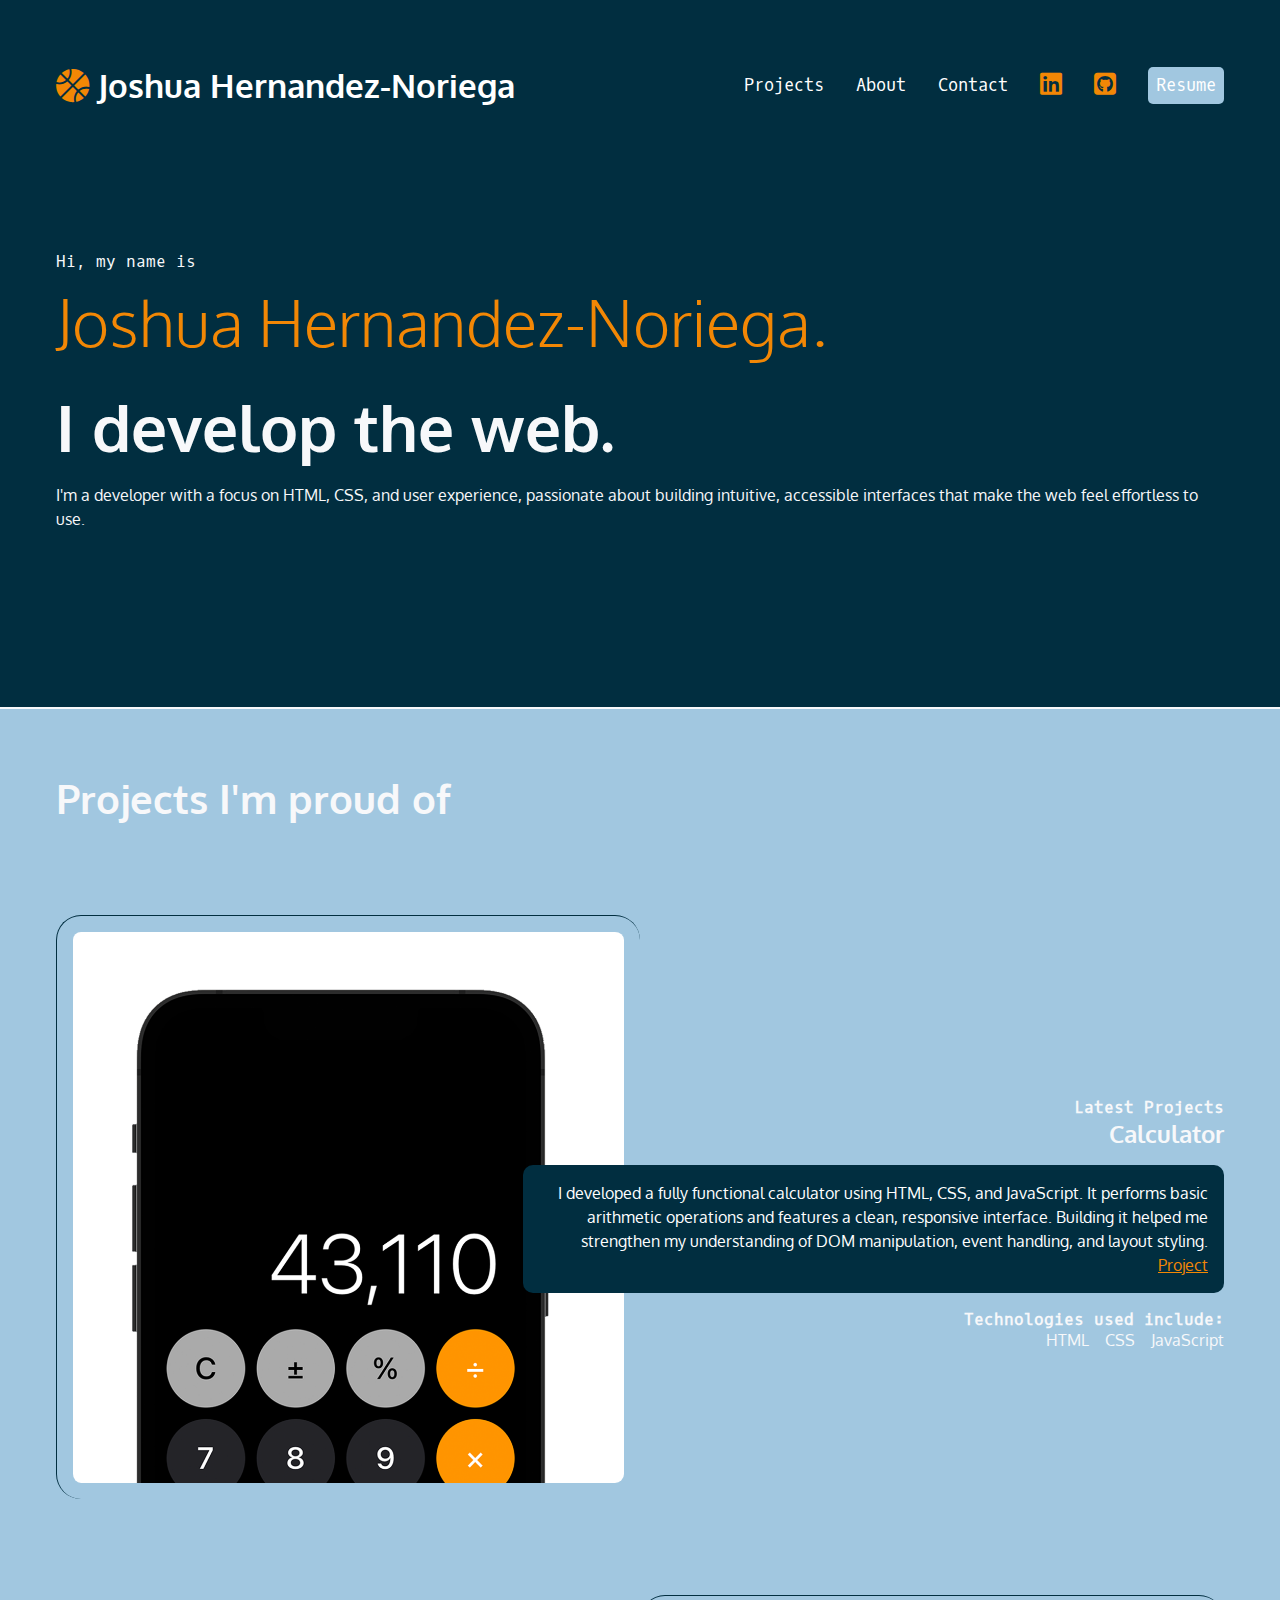
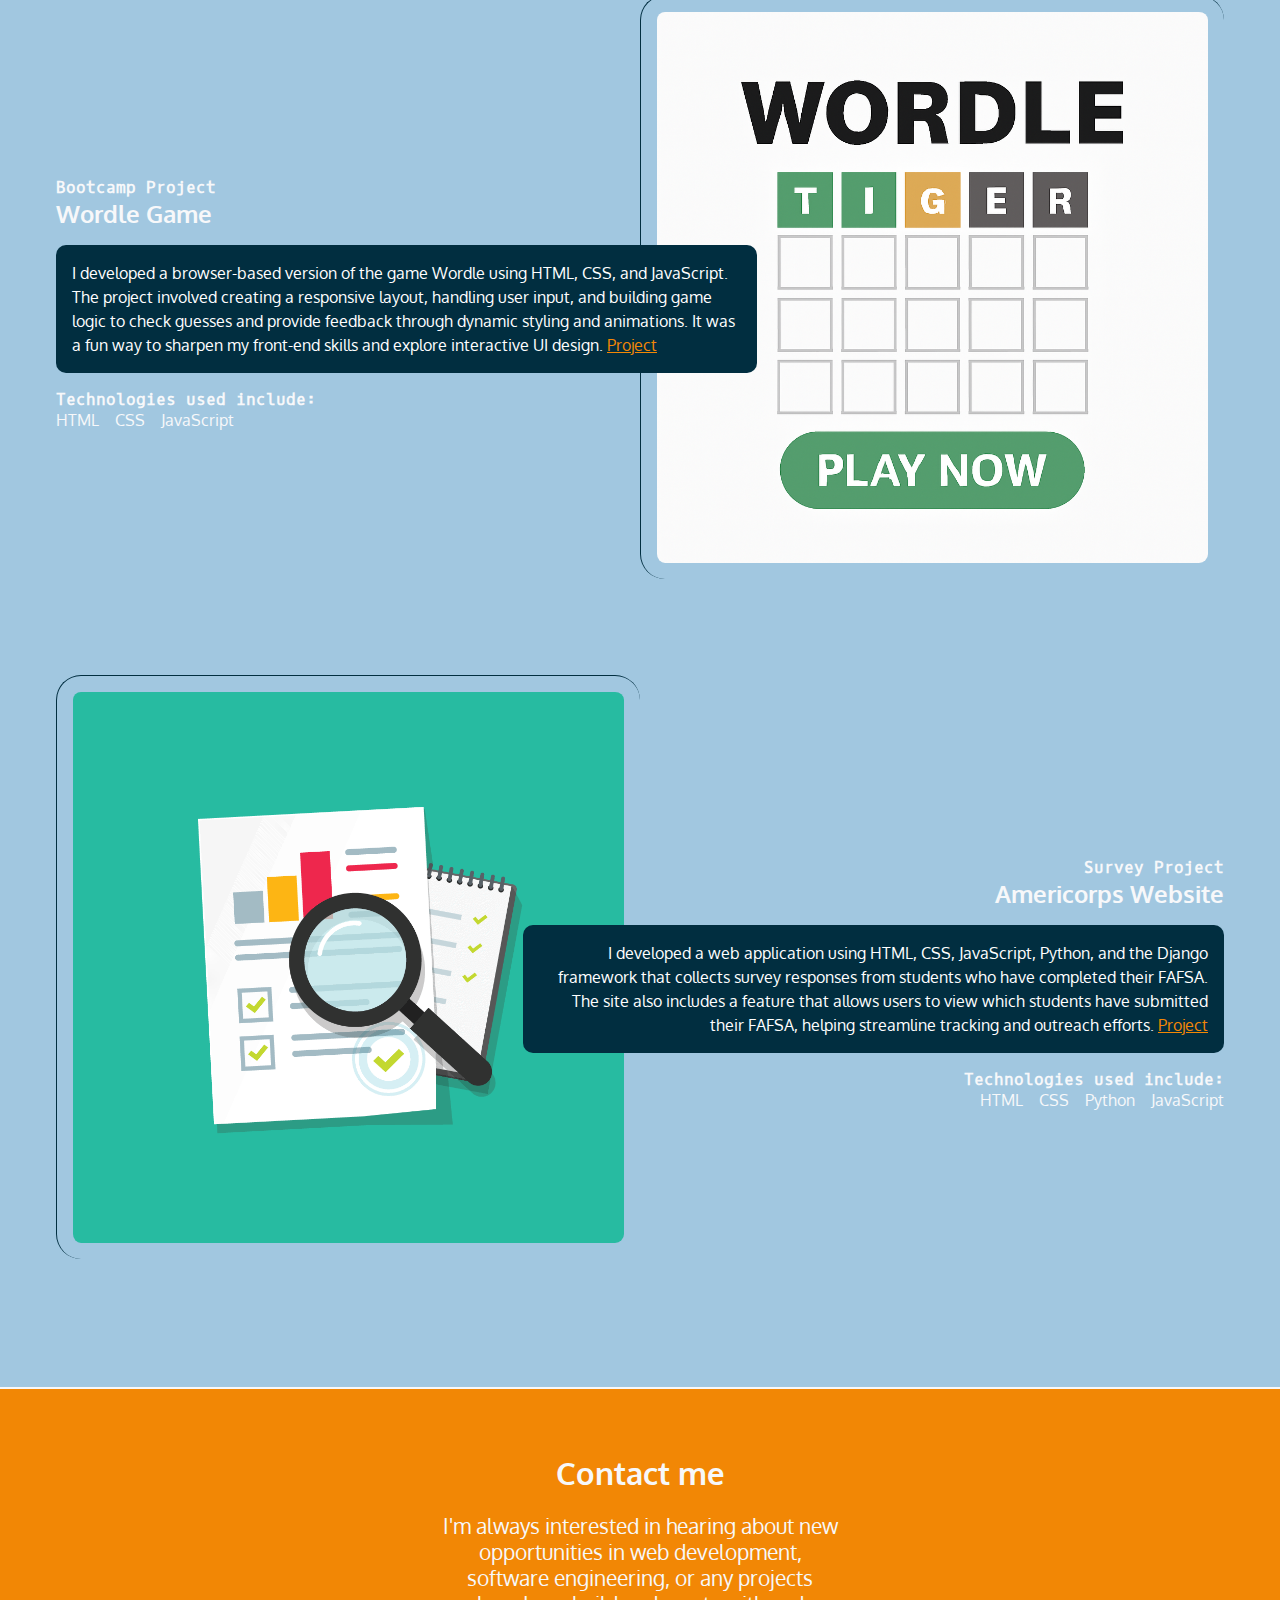
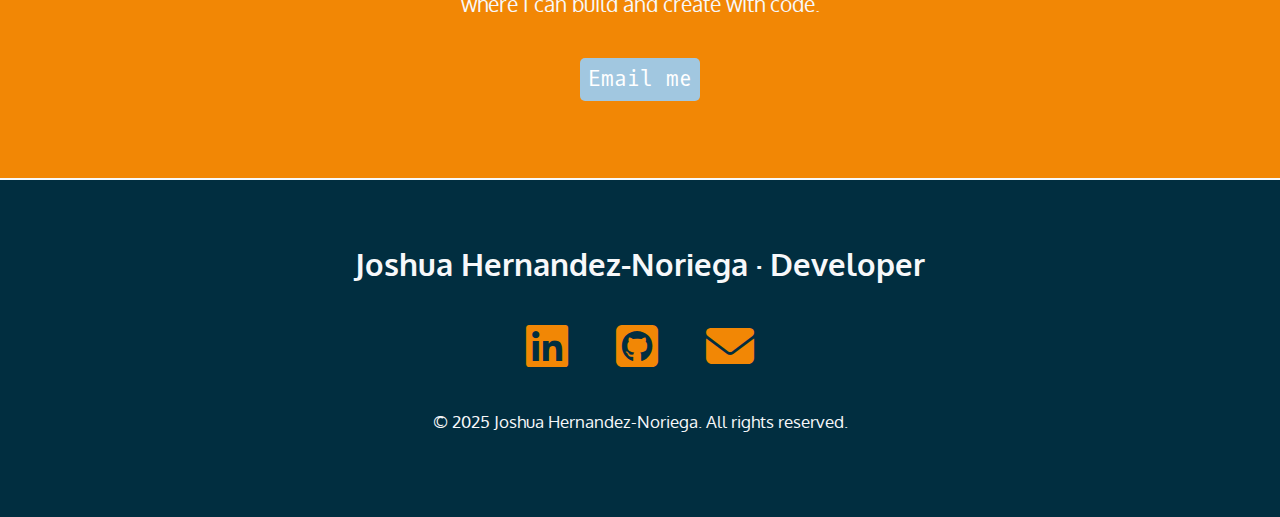
<file: index.html>
<!DOCTYPE html>
<html lang="en">

<head>
    <meta charset="UTF-8" />
    <meta http-equiv="X-UA-Compatible" content="IE=edge" />
    <meta name="viewport" content="width=device-width, initial-scale=1.0" />
    <link rel="preconnect" href="https://fonts.googleapis.com" />
    <link rel="preconnect" href="https://fonts.gstatic.com" crossorigin />
    <link href="https://fonts.googleapis.com/css2?family=Oxygen&family=Oxygen+Mono&display=swap" rel="stylesheet" />
    <link href="https://cdnjs.cloudflare.com/ajax/libs/font-awesome/6.7.2/css/all.min.css" rel="stylesheet" />
    <link rel="stylesheet" href="css/style.css">
    <title>Joshua Hernandez-Noriega Portfolio</title>
</head>

<body>
    <nav>
        <ul>
            <li>
                <h1>
                    <a href="index.html"><span class="fa-solid fa-basketball" aria-hidden="true"></span> Joshua Hernandez-Noriega</a
            >
          </h1>
        </li>
        <li><a href="#projects">Projects</a></li>
            <li><a href="about.html">About</a></li>
            <li><a href="#contact">Contact</a></li>
            <li>
                <a href="https://www.linkedin.com/in/joshua-hernandez-noriega-a57350242/" target="_blank">
                    <span class="fab fa-linkedin" aria-hidden="true"></span>
                    <span class="sr-only">LinkedIn</span>
                </a>
            </li>
            <li>
                <a href="https://github.com/J-commits22" target="_blank">
                    <span class="fab fa-github-square" aria-hidden="true"></span>
                    <span class="sr-only">Github</span>
                </a>
            </li>
            <li>
                <a href="https://www.dropbox.com/scl/fi/tt8dqfhxq1l2qp9417tu2/JoshuaHrdzNoriegaResume.PDF?rlkey=lg9j8shwhstkv11bdldesq10a&st=axhh0fow&dl=0" target="_blank" class="button">Resume</a
          >
        </li>
      </ul>
    </nav>

    <section id="intro">
      <p class="name">Hi, my name is <span>Joshua Hernandez-Noriega.</span></p>
      <h2>I develop the web.</h2>
      <p>
        I'm a developer with a focus on HTML, CSS, and user experience, passionate about building intuitive, accessible interfaces that make the web feel effortless to use.
      </p>
    </section>
    <div class="gradient"></div>
    <div class="section-blue">
      <section id="projects">
        <h2>Projects I'm proud of</h2>
        <article>
          <div class="text">
            <h4>Latest Projects</h4>
            <h3>Calculator</h3>
            <p class="blackbox">
                I developed a fully functional calculator using HTML, CSS, and JavaScript.
                It performs basic arithmetic operations and features a clean, responsive interface. 
                Building it helped me strengthen my understanding of DOM manipulation, event handling, and layout styling.
              <a href="https://j-commits22.github.io/calculator-project/"
                >Project</a>
                </p>
                <h4>Technologies used include:</h4>
                <ul>
                    <li>HTML</li>
                    <li>CSS</li>
                    <li>JavaScript</li>
                </ul>
                </div>
                <img src="img/calc3.png" alt="Screenshot of the Wall of Wonder." />
                </article>
                <article class="reverse">
                    <div class="text">
                        <h4>Bootcamp Project</h4>
                        <h3>Wordle Game</h3>
                        <p class="blackbox">
                            I developed a browser-based version of the game Wordle using HTML, CSS, and JavaScript. 
                            The project involved creating a responsive layout, handling user input, and building game logic to check guesses and provide feedback through dynamic styling and animations. 
                            It was a fun way to sharpen my front-end skills and explore interactive UI design.
                            <a href="https://j-commits22.github.io/Wordle-Project/">
                                Project</a>
                        </p>
                        <h4>Technologies used include:</h4>
                        <ul>
                            <li>HTML</li>
                            <li>CSS</li>
                            <li>JavaScript</li>
                        </ul>
                    </div>
                    <img src="img/wordel3.png" alt="Screenshot of the Frontend Masters Bootcamp." />
                </article>
                <article>
                    <div class="text">
                        <h4>Survey Project</h4>
                        <h3>Americorps Website</h3>
                        <p class="blackbox">
                            I developed a web application using HTML, CSS, JavaScript, Python, and the Django framework that collects survey responses from students who have completed their FAFSA. 
                            The site also includes a feature that allows users to view which students have submitted their FAFSA, helping streamline tracking and outreach efforts.
                            <a href="https://jbeet24.pythonanywhere.com/registration/">Project</a
              >
                        </p>
                        <h4>Technologies used include:</h4>
                        <ul>
                            <li>HTML</li>
                            <li>CSS</li>
                            <li>Python</li>
                            <li>JavaScript</li>
                        </ul>
                    </div>
                    <img src="img/survey3.png" alt="Screenshot of the Wall of Wonder Collections." />
                </article>
                </section>
                </div>
                <div class="gradient"></div>
                <div class="section-plum">
                    <section id="contact">
                        <h2>Contact me</h2>
                        <p>
                            I'm always interested in hearing about new opportunities in web development, software engineering, or any projects where I can build and create with code.
                        </p>
                        <p><a href="mailto:joshuahernandeznoriega@gmail.com" class="buttonTwo">Email me</a></p>
                    </section>
                </div>
                <div class="gradient"></div>
                <footer>
                    <h2>Joshua Hernandez-Noriega &middot; Developer</h2>
                    <ul>
                        <li>
                            <a href="https://www.linkedin.com/in/joshua-hernandez-noriega-a57350242/" target="_blank">
                                <span class="fab fa-linkedin" aria-hidden="true"></span>
                                <span class="sr-only">LinkedIn</span>
                            </a>
                        </li>
                        <li>
                            <a href="https://github.com/J-commits22" target="_blank">
                                <span class="fab fa-github-square" aria-hidden="true"></span>
                                <span class="sr-only">Github</span>
                            </a>
                        </li>
                        <li>
                            <a href="mailto:joshuahernandeznoriega@gmail.com">
                                <span class="fas fa-envelope" aria-hidden="true"></span>
                                <span class="sr-only">Email</span>
                            </a>
                        </li>
                    </ul>
                    <p><small>&copy; 2025 Joshua Hernandez-Noriega. All rights reserved.</small></p>
                </footer>
</body>

</html>
</file>
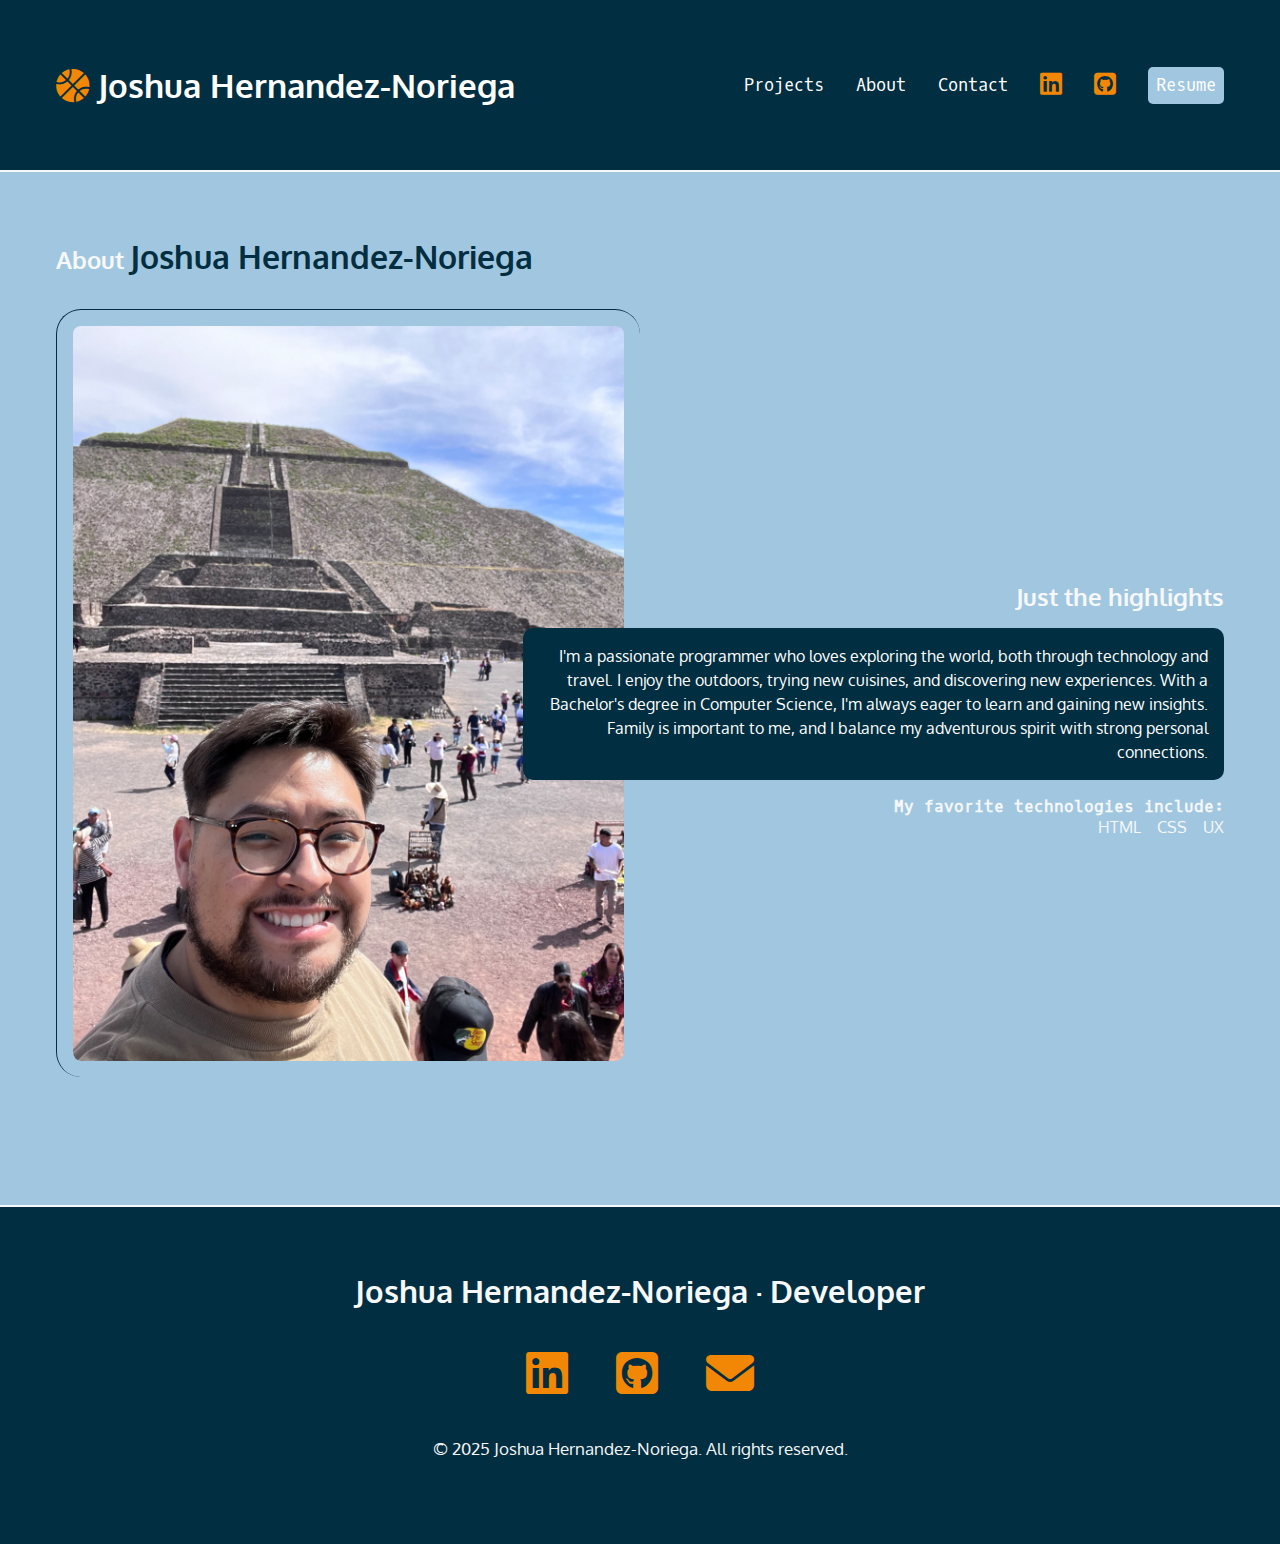
<file: about.html>
<!DOCTYPE html>
<html lang="en">

<head>
    <meta charset="UTF-8" />
    <meta http-equiv="X-UA-Compatible" content="IE=edge" />
    <meta name="viewport" content="width=device-width, initial-scale=1.0" />
    <link rel="preconnect" href="https://fonts.googleapis.com" />
    <link rel="preconnect" href="https://fonts.gstatic.com" crossorigin />
    <link href="https://fonts.googleapis.com/css2?family=Oxygen&family=Oxygen+Mono&display=swap" rel="stylesheet" />
    <link href="https://cdnjs.cloudflare.com/ajax/libs/font-awesome/6.7.2/css/all.min.css" rel="stylesheet" />
    <link rel="stylesheet" href="css/style.css">
    <title>Joshua Hernandez-Noriega Portfolio</title>
</head>

<body>
    <nav>
        <ul>
            <li>
                <h1>
                    <a href="index.html"><span class="fa-solid fa-basketball" aria-hidden="true"></span> Joshua Hernandez-Noriega</a>
          </h1>
        </li>
        <li><a href="index.html#projects">Projects</a></li>
            <li><a href="about.html">About</a></li>
            <li><a href="index.html#contact">Contact</a></li>
            <li>
                <a href="https://www.linkedin.com/in/joshua-hernandez-noriega-a57350242/" target="_blank">
                    <span class="fab fa-linkedin" aria-hidden="true"></span>
                    <span class="sr-only">LinkedIn</span>
                </a>
            </li>
            <li>
                <a href="https://github.com/J-commits22" target="_blank">
                    <span class="fab fa-github-square" aria-hidden="true"></span>
                    <span class="sr-only">Github</span>
                </a>
            </li>
            <li>
                <a href="https://www.dropbox.com/s/3z2hm5gu3v2lrfy/JenKramerCV.pdf?dl=0" target="_blank" class="button">Resume</a
          >
        </li>
      </ul>
    </nav>
    <div class="gradient"></div>
    <div class="section-blue">
      <section id="projects">
        <h3>About <span class="project-intro">Joshua Hernandez-Noriega</span></h3>
        <article>
          <div class="text">
            <h3>Just the highlights</h3>
            <p class="blackbox">
                I'm a passionate programmer who loves exploring the world, both through technology and travel.
                I enjoy the outdoors, trying new cuisines, and discovering new experiences. 
                With a Bachelor's degree in Computer Science, I'm always eager to learn and gaining new insights. 
                Family is important to me, and I balance my adventurous spirit with strong personal connections.
                </p>
                <h4>My favorite technologies include:</h4>
                <ul>
                    <li>HTML</li>
                    <li>CSS</li>
                    <li>UX</li>
                </ul>
                </div>
                <img src="img/IMG_4376.jpeg" alt="photo about Joshua" />
                </article>
                </section>
                </div>
                <div class="gradient"></div>
                <footer>
                    <h2>Joshua Hernandez-Noriega &middot; Developer</h2>
                    <ul>
                        <li>
                            <a href="https://www.linkedin.com/in/joshua-hernandez-noriega-a57350242/" target="_blank">
                                <span class="fab fa-linkedin" aria-hidden="true"></span>
                                <span class="sr-only">LinkedIn</span>
                            </a>
                        </li>
                        <li>
                            <a href="https://github.com/J-commits22" target="_blank">
                                <span class="fab fa-github-square" aria-hidden="true"></span>
                                <span class="sr-only">Github</span>
                            </a>
                        </li>
                        <li>
                            <a href="mailto:joshuahernandeznoriega@gmail.com">
                                <span class="fas fa-envelope" aria-hidden="true"></span>
                                <span class="sr-only">Email</span>
                            </a>
                        </li>
                    </ul>
                    <p><small>&copy; 2025 Joshua Hernandez-Noriega. All rights reserved.</small></p>
                </footer>
</body>

</html>
</file>
<file: css/style.css>
/* Variables declared here - these are the colors for our pages, as well as the font stacks and sizes. */

:root {
    --darkblue: #012E40;
    --brightBlue: #00abbd;
    --blue: #0099dd;
    --orange: #F28705;
    --lightBlue: #a1c7e0;
    --white: #f7f8fa;
    --beige: #BFBE9C;
    --brown: #383416;
    --font-size: 1.3rem;
    --mono: "Oxygen mono", monospace;
    --sans: Oxygen, sans-serif;
}


/* border box model: https://css-tricks.com/box-sizing/ */

html {
    box-sizing: border-box;
}

*,
*::before,
*::after {
    box-sizing: inherit;
}


/* generic styles for the page */

body {
    padding: 0;
    margin: 0;
    font-family: var(--sans);
    background-color: var(--darkblue);
    color: var(--white);
    font-size: var(--font-size);
}

h1,
h2,
h3 {
    margin: 0;
}

a {
    color: var(--orange);
}

a:hover {
    color: var(--lightBlue);
    text-decoration: none;
}

img {
    width: 100%;
}


/* background color divs */

.section-plum {
    background-color: var(--orange);
}

.section-blue {
    background-color: var(--lightBlue);
}

.gradient {
    background: linear-gradient(90deg, var(--white) 0%, var(--white) 100%);
    height: 2px;
}


/* intro styles */

#intro {
    padding: 4rem 1rem 10rem 1rem;
    padding-bottom: 10rem;
    max-width: 1200px;
    margin: 0 auto;
}

#intro p {
    font-size: 1rem;
    line-height: 1.5;
}

#intro .name {
    font-family: var(--mono);
    font-size: 1rem;
}

.name span {
    font-family: var(--sans);
    font-size: 4rem;
    color: var(--orange);
    display: block;
    font-weight: 300;
}

#intro h2 {
    font-size: 4rem;
}


/* contact section */

#contact {
    width: 400px;
    text-align: center;
    margin: 0 auto;
    padding: 4rem 0;
}

#contact p:last-child {
    margin-top: 3rem;
}


/* navigation */

nav {
    font-family: var(--mono);
    font-size: 80%;
    padding: 4rem 1rem;
}

nav h1 a {
    font-family: var(--sans);
}

nav ul {
    margin: 0;
    padding: 0;
    list-style-type: none;
    display: flex;
    flex-flow: row wrap;
    justify-content: center;
    align-items: center;
    gap: 2rem;
}

nav li:first-child {
    flex-basis: 100%;
    text-align: center;
}

nav [class*="fa-"] {
    font-size: 150%;
    color: var(--orange);
}

nav h1 [class*="fa-"] {
    font-size: 100%;
    color: var(--orange);
}

nav a {
    color: white;
    text-decoration: none;
    display: block;
}

nav a:hover,
nav [class*="fa-"]:hover {
    color: var(--lightBlue);
}

.button {
    background-color: var(--lightBlue);
    color: white;
    padding: 0.5rem;
    border-radius: 5px;
    text-decoration: none;
    font-family: var(--mono);
}

.button:hover {
    color: white;
    background-color: var(--orange);
}

.buttonTwo {
    background-color: var(--lightBlue);
    color: white;
    padding: 0.5rem;
    border-radius: 5px;
    text-decoration: none;
    font-family: var(--mono);
}

.buttonTwo:hover {
    color: white;
    background-color: var(--darkblue);
}




/* projects section */

#projects {
    padding: 4rem 1rem;
}

#projects h2 {
    font-size: 2.5rem;
    margin-bottom: calc(2.5rem * 1.5);
}

#projects h3 {
    color: var(--white);
}

#projects h4 {
    font-size: 1rem;
    font-family: var(--mono);
    margin: 0;
}

.project-intro {
    font-size: 2rem;
    color: var(--darkblue);
}

.blackbox {
    padding: 1rem;
    border-radius: 10px;
    color: white;
    background-color: var(--darkblue);
    font-size: 1rem;
    line-height: 1.5;
}

#projects ul {
    list-style-type: none;
    padding: 0;
    margin: 0;
    display: flex;
    flex-flow: row wrap;
    justify-content: flex-start;
    gap: 1rem;
    font-size: 1rem;
}

#projects img {
    margin: 2rem 0 4rem 0;
    padding: 1rem;
    border-left: 1px solid var(--darkblue);
    border-top: 1px solid var(--darkblue);
    border-radius: 25px;
}


/* footer section */

footer {
    text-align: center;
    padding: 4rem 0;
}

footer ul {
    list-style-type: none;
    padding: 0;
    margin: 2rem 0;
    display: flex;
    flex-flow: row wrap;
    justify-content: center;
    gap: 3rem;
    font-size: 3rem;
}

@media (min-width: 800px) {
    article {
        display: grid;
        grid-template-columns: repeat(10, 1fr);
    }
    #projects {
        max-width: 1200px;
        margin: 0 auto;
    }
    #projects img {
        grid-column: 1/6;
        grid-row: 1/2;
    }
    .text {
        grid-column: 5/11;
        grid-row: 1/2;
        order: 2;
        text-align: right;
        display: flex;
        flex-direction: column; /* keeps the text flowing vertically */
        justify-content: center; /* vertical centering */
    }
    #projects ul {
        justify-content: flex-end;
    }
    #projects .reverse .text {
        grid-column: 1/7;
        order: 2;
        text-align: left;
    }
    #projects .reverse img {
        grid-column: 6/11;
        grid-row: 1/2;
    }
    #projects .reverse ul {
        justify-content: flex-start;
    }
}

@media (min-width: 850px) {
    nav {
        max-width: 1200px;
        margin: 0 auto;
    }
    nav li:first-child {
        flex-basis: auto;
        text-align: left;
        margin-right: auto;
    }
}
</file>
